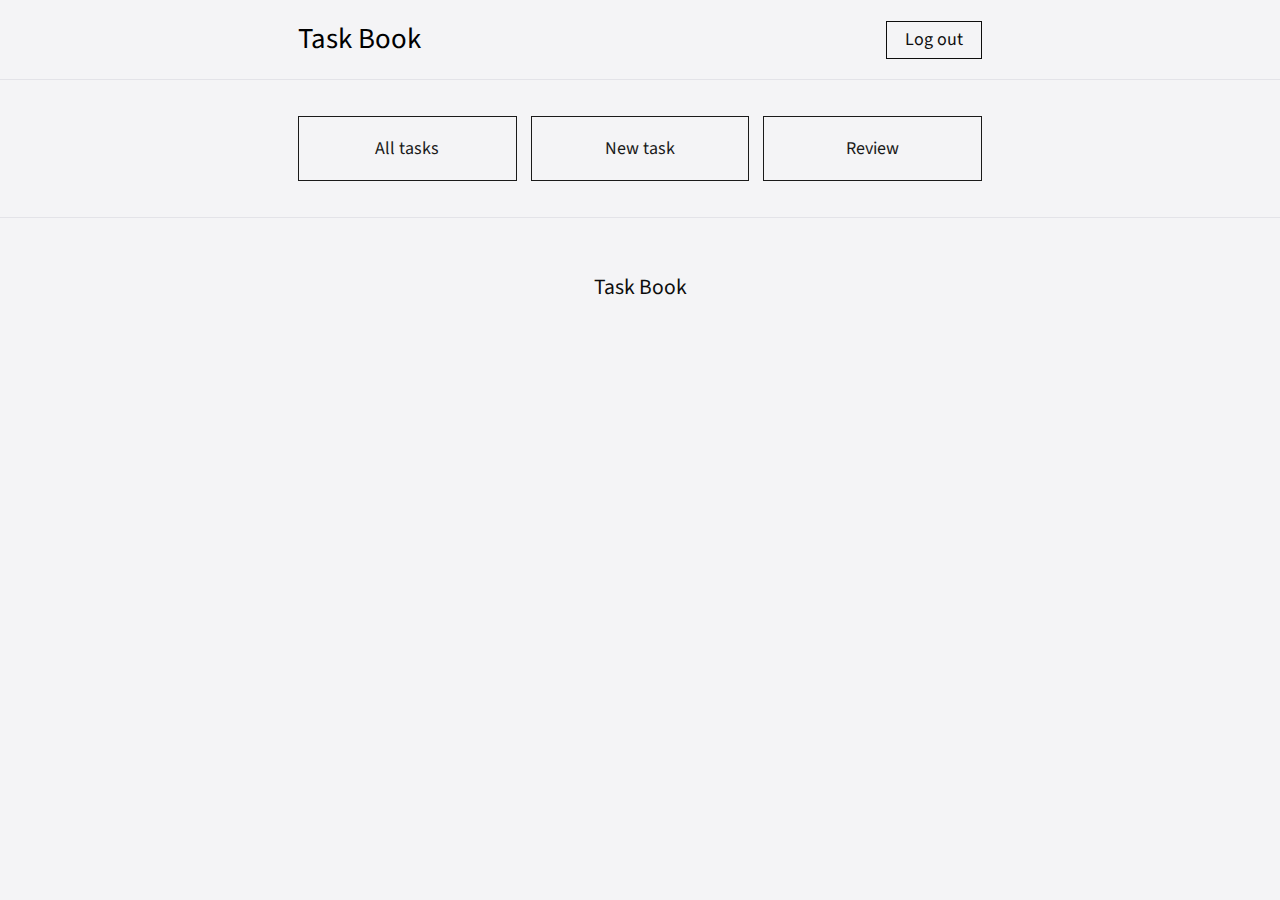
<file: TaskBookApp/index.html>
<!DOCTYPE html>
<html lang="en-US">

<head>
  <meta charset="UTF-8">
  <meta name="viewport" content="width=device-width, initial-scale=1">
  <title>View most recent tasks - Task Book</title>
  <link href="https://fonts.googleapis.com/css?family=Source+Sans+Pro:400,400i,600,600i" rel="stylesheet">
  <link rel="stylesheet" href="style-main.css" type="text/css" media="all">

  <script src="JS/main.js" type="module" defer></script>

</head>

<body>
  <a class="skip-link screen-reader-text" href="#content">Skip to content</a>

  <header class="masthead">
    <div class="site-header">
      <div class="site-branding">
        <div class="site-title"><a href="/">Task Book</a></div>
      </div><!-- .site-title -->
      <div class="logout">
        <button id="logout" class="logout-button">Log out</button>
      </div><!-- .logout -->
    </div><!-- .centered -->
  </header><!-- .masthead -->

  <nav class="site-nav">
    <ul>
      <li>
        <a href="/">All tasks</a>
      </li>
      <li>
        <a href="newtask.html">New task</a>
      </li>
      <li>
        <a href="review.html">Review</a>
      </li>
    </ul>
  </nav><!-- .site-nav -->

  <main class="main-area">

    <nav class="task-list">
			<ul>
      </ul>
      <div class="loader" style="display: none"><img src="JS/spinner.svg"></div>
    </nav><!-- .task-list -->
    
    <button class="more" style="display: none">Load more tasks</button>

  </main><!-- .main-area -->


  <footer class="footer">
    <section class="footer-widgets centered">
      <div class="footer-title">Task Book</div>
    </section><!-- .footer-widgets -->
  </footer><!-- .footer -->


</body>

</html>
</file>
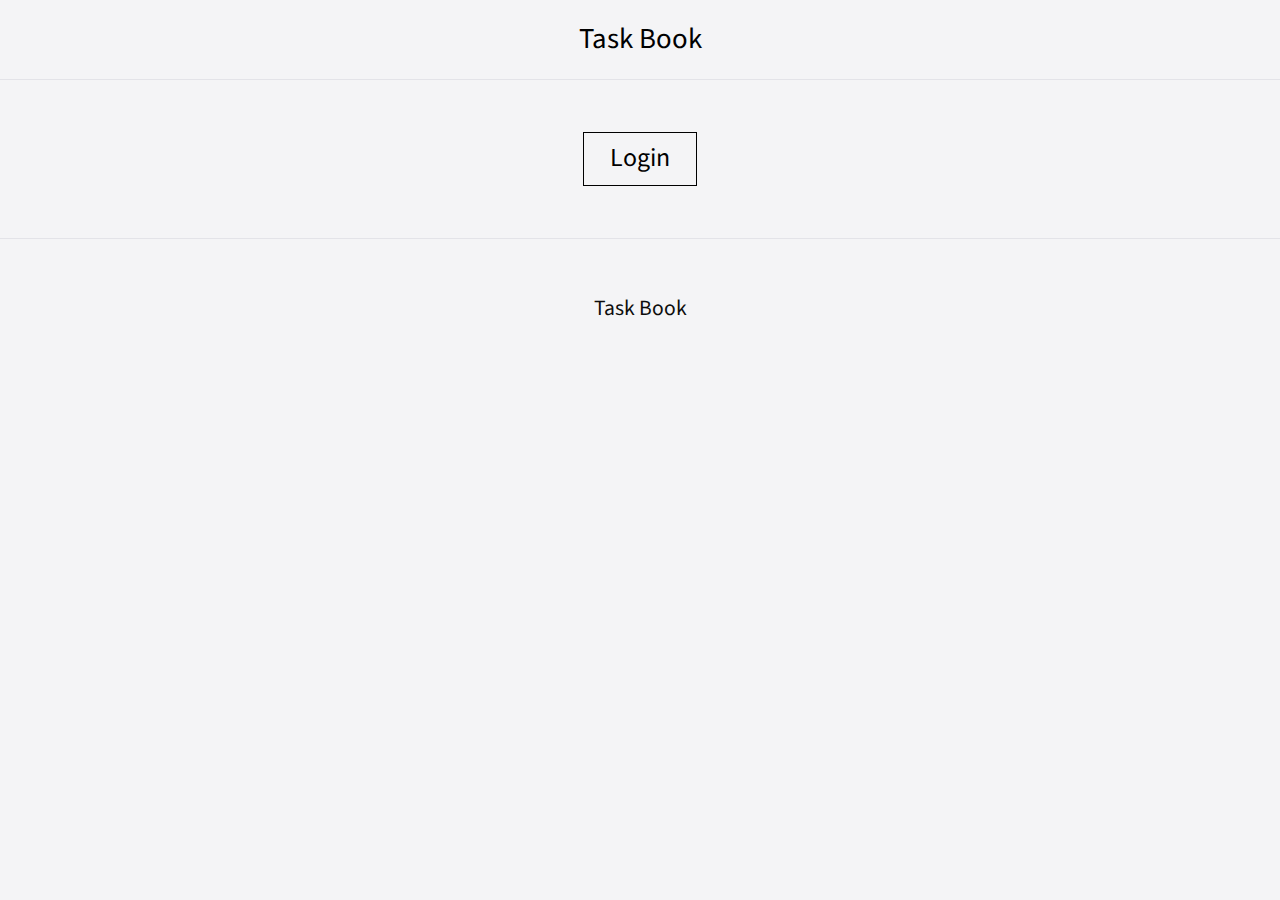
<file: TaskBookApp/login.html>
<!DOCTYPE html>
<html lang="en-US">

<head>
  <meta charset="UTF-8">
  <meta name="viewport" content="width=device-width, initial-scale=1">
  <title>Task Book Login</title>
  <link href="https://fonts.googleapis.com/css?family=Source+Sans+Pro:400,400i,600,600i" rel="stylesheet">
  <link rel="stylesheet" href="style-main.css" type="text/css" media="all">

  <script src="JS/login.js" type="module" defer></script>

</head>

<body class="index">
  <a class="skip-link screen-reader-text" href="#content">Skip to content</a>

  <header class="masthead">
    <div class="site-header">
      <div class="site-branding">
        <div class="site-title"><a href="/">Task Book</a></div>
      </div><!-- .site-title -->
    </div><!-- .centered -->
  </header><!-- .masthead -->


  <main class="main-area">

    <div class="login">
      <button id="login" class="login-button login">Login</button>
    </div><!-- .post centered -->

  </main><!-- .main-area -->

  <footer class="footer">
    <section class="footer-widgets centered">
      <div class="footer-title">Task Book</div>
    </section><!-- .footer-widgets -->
  </footer><!-- .footer -->

</body>

</html>
</file>
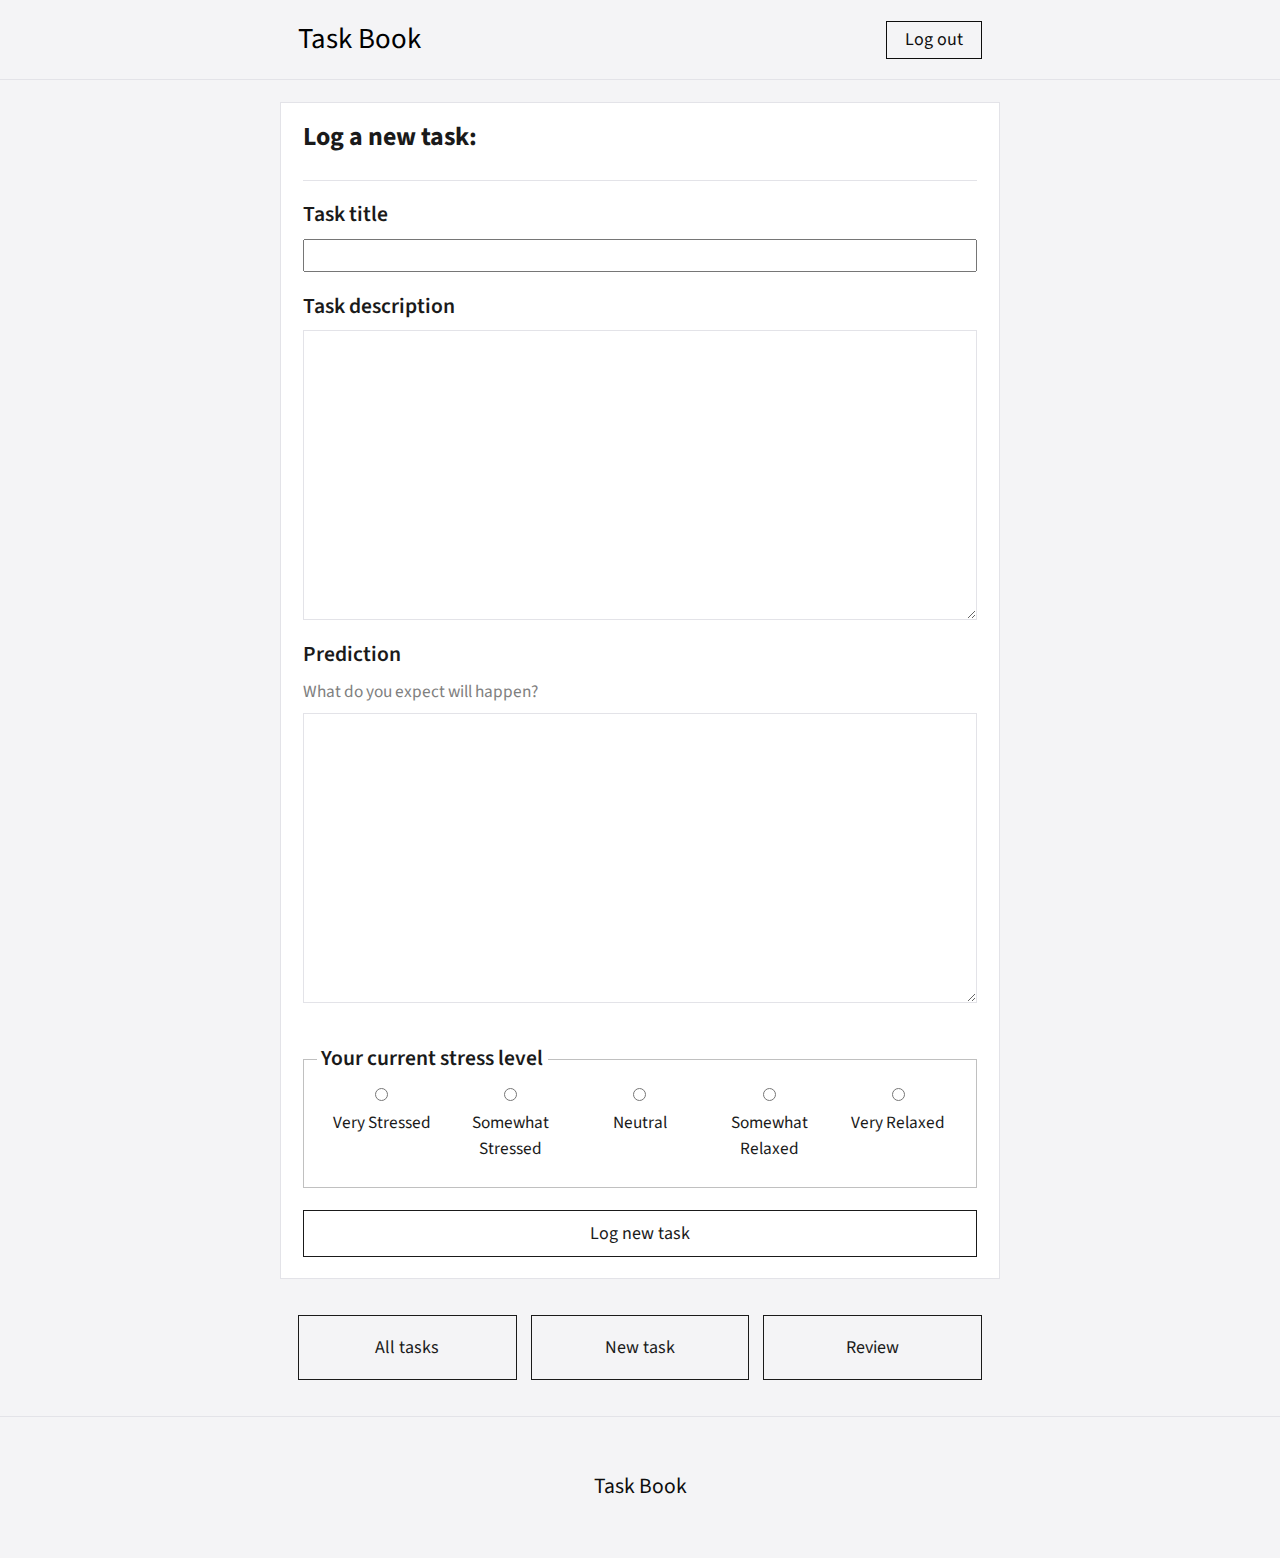
<file: TaskBookApp/newtask.html>
<!DOCTYPE html>
<html lang="en-US">

<head>
  <meta charset="UTF-8">
  <meta name="viewport" content="width=device-width, initial-scale=1">
  <title>Log a new task - Task Book</title>
  <link href="https://fonts.googleapis.com/css?family=Source+Sans+Pro:400,400i,600,600i" rel="stylesheet">
  <link rel="stylesheet" href="style-main.css" type="text/css" media="all">

  <script src="JS/single.js" type="module" defer></script>

</head>

<body>
  <a class="skip-link screen-reader-text" href="#content">Skip to content</a>

  <header class="masthead">
    <div class="site-header">
      <div class="site-branding">
        <div class="site-title"><a href="/">Task Book</a></div>
      </div><!-- .site-title -->
      <div class="logout">
        <button id="logout" class="logout-button">Log out</button>
      </div><!-- .logout -->
    </div><!-- .centered -->
  </header><!-- .masthead -->

  <main class="main-area single-task">
    <article class="task">
      <h2 class="task-title">Log a new task:</h2>
      <form id="task-form" method="POST">
        <label for="title">
          <span class="label">Task title</span>
          <input type="text" name="title" required></input>
        </label>
        <label for="description">
          <span class="label">Task description</span>
          <textarea name="description" rows="10" cols="50" minlength="20" required></textarea>
        </label>
        <label for="prediction">
          <span class="label">Prediction</span>
          <span class="field-description">What do you expect will happen?</span>
          <textarea name="prediction" rows="10" cols="50" minlength="20" required></textarea>
        </label>
        <fieldset class="stress-level">
            <legend class="label">Your current stress level</legend>
            <label for="1">
              <input type="radio" name="pre-level" value="1" id="1" required>
              <span>Very Stressed</span>
            </label>
            <label for="2">
              <input type="radio" name="pre-level" value="2" id="2" required>
              <span>Somewhat Stressed</span>
            </label>
            <label for="3">
              <input type="radio" name="pre-level" value="3" id="3" required>
              <span>Neutral</span>
            </label>
            <label for="4">
              <input type="radio" name="pre-level" value="4" id="4" required>
              <span>Somewhat Relaxed</span>
            </label>
            <label for="5">
              <input type="radio" name="pre-level" value="5" id="5" required>
              <span>Very Relaxed</span>
            </label>
          </fieldset>
          <input type="submit" value="Log new task">
      </form>
    </article><!-- .task -->
  </main><!-- .main-area -->

  <nav class="site-nav">
    <ul>
      <li>
        <a href="/">All tasks</a>
      </li>
      <li>
        <a href="newtask.html">New task</a>
      </li>
      <li>
        <a href="review.html">Review</a>
      </li>
    </ul>
  </nav><!-- .site-nav -->

  <footer class="footer">
    <section class="footer-widgets centered">
      <div class="footer-title">Task Book</div>
    </section><!-- .footer-widgets -->
  </footer><!-- .footer -->

  </body>

</html>
</file>
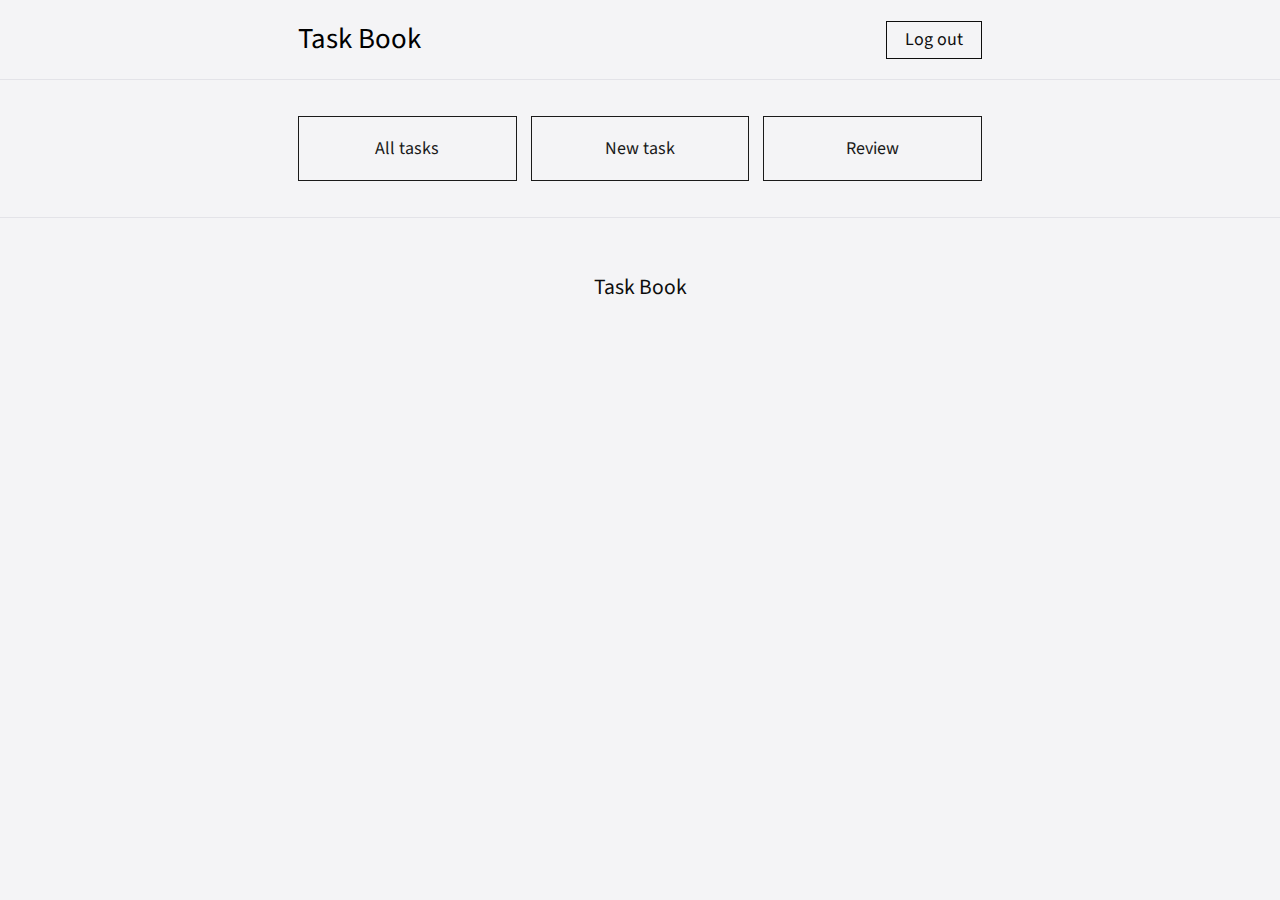
<file: TaskBookApp/single.html>
<!DOCTYPE html>
<html lang="en-US">

<head>
  <meta charset="UTF-8">
  <meta name="viewport" content="width=device-width, initial-scale=1">
  <title>View a single task - Task Book</title>
  <link href="https://fonts.googleapis.com/css?family=Source+Sans+Pro:400,400i,600,600i" rel="stylesheet">
  <link rel="stylesheet" href="style-main.css" type="text/css" media="all">

  <script src="JS/single.js" type="module" defer></script>

</head>

<body>
  <a class="skip-link screen-reader-text" href="#content">Skip to content</a>

  <header class="masthead">
    <div class="site-header">
      <div class="site-branding">
        <div class="site-title"><a href="/">Task Book</a></div>
      </div><!-- .site-title -->
      <div class="logout">
        <button id="logout" class="logout-button">Log out</button>
      </div><!-- .logout -->
    </div><!-- .centered -->
  </header><!-- .masthead -->

  <main class="main-area single-task">
    <div class="loader" style="display: none"><img src="JS/spinner.svg" ></div>
  </main><!-- .main-area -->

  <nav class="site-nav">
    <ul>
      <li>
        <a href="/">All tasks</a>
      </li>
      <li>
        <a href="newtask.html">New task</a>
      </li>
      <li>
        <a href="review.html">Review</a>
      </li>
    </ul>
  </nav><!-- .site-nav -->

  <footer class="footer">
    <section class="footer-widgets centered">
      <div class="footer-title">Task Book</div>
    </section><!-- .footer-widgets -->
  </footer><!-- .footer -->


</body>

</html>
</file>
<file: TaskBookApp/style-main.css>
/*--------------------------------------------------------------
CSS Reset
--------------------------------------------------------------*/
html {
	font-family: sans-serif;
	-webkit-text-size-adjust: 100%;
	-ms-text-size-adjust:     100%;
}

body {
	margin: 0;
	color: hsl(0, 0%, 10%);
	background-color: #f4f4f6;
}

article,
aside,
details,
figcaption,
figure,
footer,
header,
main,
menu,
nav,
section,
summary {
	display: block;
}

audio,
canvas,
progress,
video {
	display: inline-block;
	vertical-align: baseline;
}

audio:not([controls]) {
	display: none;
	height: 0;
}

[hidden],
template {
	display: none;
}

a {
	background-color: transparent;
}

a:active,
a:hover {
	outline: 0;
}

abbr[title] {
	border-bottom: 1px dotted;
}

b,
strong {
	font-weight: bold;
}

dfn {
	font-style: italic;
}

h1 {
	font-size: 2em;
	margin: 0.67em 0;
}

mark {
	background: #ff0;
	color: #000;
}

small {
	font-size: 80%;
}

sub,
sup {
	font-size: 75%;
	line-height: 0;
	position: relative;
	vertical-align: baseline;
}

sup {
	top: -0.5em;
}

sub {
	bottom: -0.25em;
}

img {
	display: block;
	border: 0;
	width: 100%;
	height: auto;
}

svg:not(:root) {
	overflow: hidden;
}

figure {
	margin: 0;
}

hr {
	box-sizing: content-box;
	height: 0;
}

pre {
	overflow: auto;
}

code,
kbd,
pre,
samp {
	font-family: monospace, monospace;
	font-size: 1em;
}

button,
input,
optgroup,
select,
textarea {
	color: inherit;
	font: inherit;
	margin: 0;
}

button {
	overflow: visible;
}

button,
select {
	text-transform: none;
}

button,
html input[type="button"],
input[type="reset"],
input[type="submit"] {
	-webkit-appearance: button;
	cursor: pointer;
}

button[disabled],
html input[disabled] {
	cursor: default;
}

button::-moz-focus-inner,
input::-moz-focus-inner {
	border: 0;
	padding: 0;
}

input {
	line-height: normal;
}

input[type="checkbox"],
input[type="radio"] {
	box-sizing: border-box;
	padding: 0;
}

input[type="number"]::-webkit-inner-spin-button,
input[type="number"]::-webkit-outer-spin-button {
	height: auto;
}

input[type="search"] {
	-webkit-appearance: textfield;
	box-sizing: content-box;
}

input[type="search"]::-webkit-search-cancel-button,
input[type="search"]::-webkit-search-decoration {
	-webkit-appearance: none;
}

fieldset {
	border: 1px solid #c0c0c0;
	margin: 0 2px;
	padding: 0.35em 0.625em 0.75em;
}

legend {
	border: 0;
	padding: 0;

}

textarea {
	overflow: auto;
}

optgroup {
	font-weight: bold;
}

table {
	border-collapse: collapse;
	border-spacing: 0;
}

td,
th {
	padding: 0;
}

/*--------------------------------------------------------------
Accessibility
--------------------------------------------------------------*/
/* Text meant only for screen readers */
.screen-reader-text {
	clip: rect(1px, 1px, 1px, 1px);
	position: absolute !important;
	height: 1px;
	width: 1px;
	overflow: hidden;
}

.screen-reader-text:hover,
.screen-reader-text:active,
.screen-reader-text:focus {
	background-color: #f1f1f1;
	border-radius: 3px;
	box-shadow: 0 0 2px 2px rgba(0, 0, 0, 0.6);
	clip: auto !important;
	color: #21759b;
	display: block;
	font-size: 14px;
	font-weight: bold;
	height: auto;
	left: 5px;
	line-height: normal;
	padding: 15px 23px 14px;
	text-decoration: none;
	top: 5px;
	width: auto;
	z-index: 100000; /* Above WP toolbar */
}

/*--------------------------------------------------------------
Layouts
--------------------------------------------------------------*/

.centered {
    margin: 0 auto;
    padding: 0 1em;
}

@media screen and (min-width: 45em) {
    .centered {
        max-width: 45em;
    }
}

/*--------------------------------------------------------------
Links
--------------------------------------------------------------*/

a {
	color: black;
	text-decoration: none;
}

a:hover,
a:focus {
	color: #193865;
}
/*--------------------------------------------------------------
Typography
--------------------------------------------------------------*/

body,
button,
input,
select,
textarea {
	font-family: 'Source Sans Pro', 'Helvetica', 'Arial', sans-serif;
	font-size: 18px;
	line-height: 1.5;
}

h1,
h2,
h3,
h4,
h5,
h6 {
	clear: both;
}

p {
	margin-bottom: 1.5em;
}

b,
strong {
	font-weight: bold;
}

dfn,
cite,
em,
i {
	font-style: italic;
}

blockquote {
	margin: 0 1.5em;
}

address {
	margin: 0 0 1.5em;
}

pre {
	background: #eee;
	font-family: "Courier 10 Pitch", Courier, monospace;
	font-size: 15px;
	font-size: 1.5rem;
	line-height: 1.6;
	margin-bottom: 1.6em;
	max-width: 100%;
	overflow: auto;
	padding: 1.6em;
}

code,
kbd,
tt,
var {
	font: 15px Monaco, Consolas, "Andale Mono", "DejaVu Sans Mono", monospace;
}

abbr,
acronym {
	border-bottom: 1px dotted #666;
	cursor: help;
}

mark,
ins {
	background: #fff9c0;
	text-decoration: none;
}

sup,
sub {
	font-size: 75%;
	height: 0;
	line-height: 0;
	position: relative;
	vertical-align: baseline;
}

sup {
	bottom: 1ex;
}

sub {
	top: .5ex;
}

small {
	font-size: 75%;
}

big {
	font-size: 125%;
}

/* Global layouts */
@media screen and (min-width: 700px) {
    .two-column {
        column-count: 2;
        column-gap: 2.4em;
    }
}

/* Global buttons */
.content-button {
	padding: .5em 1em;
	border: 3px solid #B51C35;
	/*border-radius: 10px;*/
	font-weight: 600;
}

a.content-button {
	color: black;
	text-decoration: none;
}

a.content-button:focus,
a.content-button:hover {
	background: #B51C35;
	color: #FFFCED;
}

/*--------------------------------------------------------------
Header styles
--------------------------------------------------------------*/

.masthead {
    background-color: hsl(240, 10%, 96%);
    border-bottom: 1px solid hsl(240, 10%, 90%);
	color: hsl(0, 0%, 5%);
}

.site-header {
	padding: 1em;
}

body:not(.index) .site-header {
	max-width: 38em;
	margin: 0 auto;
	display: flex;
	align-items: center;
	justify-content: space-between;
}

.site-title {
	margin: 0;
    font-size: 1.6em;
	font-weight: 400;
}

.index .site-title {
	text-align: center;
}

/*--------------------------------------------------------------
Login / logout buttons
--------------------------------------------------------------*/
#login,
#logout {
	padding: .25em 1em;
	background: transparent;
	border: solid;
	border-width: 1px;
}

#logout {
	color: hsl(0, 0%, 5%);
}

#logout:focus,
#logout:hover {
	color: white;
	background: hsl(0, 0%, 5%);
	border-color: hsl(0, 0%, 5%);
}

.login {
	display: flex;
	justify-content: center;
}

#login {
	margin: 2em;
	font-size: 1.2em;
	color: black;
}

/*--------------------------------------------------------------
Main layout
--------------------------------------------------------------*/
.content {

}

.main-area {
	margin: 0 auto;
	max-width: 33.3333em;
	font-size: 1.2em;
	line-height: 1.2em;
}

/*--------------------------------------------------------------
Loader overlay
--------------------------------------------------------------*/

/* AJAX spinner for slow connections */
.loader {
	display: flex;
	justify-content: center;
	margin: 2em auto;
	height: 1em;
	width: 1em;
    text-align: center;
	animation: spinner .6s linear infinite;
}

@keyframes spinner {
    to {transform: rotate(360deg);}
}


.nav-loader {
	display: none;
	position: relative;
	width: 100%;
}

.nav-loader .ajax-loader {
	margin: 2em auto;
}

li .ajax-loader {
	position: absolute;
	top: 1em;
	right: -.6em;
}

.loading  {
	opacity: .25;
}


/*--------------------------------------------------------------
Task list
--------------------------------------------------------------*/
.task-list {
	padding: 0;
}

.task-list ul {
	margin: 0;
	padding: 0;
	list-style-type: none;
}

.task-list li {
	position: relative;
	margin: 0;
	padding: 0;
}

.task-list a {
	display: block;
	padding: 1em;
	color: hsl(0, 0%, 20%);
	background: white;
	border-bottom: 1px solid hsl(240, 10%, 90%);
}

@media screen and (min-width: 35em) {
	.task-list a {
		display: grid;
		grid-template-columns: 1fr 6em;
		grid-template-rows: 1fr 1fr;
		align-items: center;
	}
}

@media screen and (min-width: 45em) {
	.task-list a {
		margin: 1em 0;
		border: 1px solid hsl(240, 10%, 70%);
	}
	
	.task-list a.completed {
		border: 1px solid hsl(240, 10%, 90%);
	}

	.task-list a:focus,
	.task-list a:hover {
		margin: -3px;
		border: 4px solid hsl(240, 10%, 70%);
	}
}

.task-title {
	grid-column: 1/2;
	grid-row: 1/2;
	margin: 0;
	padding-bottom: .3em;
	font-size: 1.2em;
}

.task-date {
	grid-column: 1/2;
	grid-row: 2/3;
	font-size: .8em;
	color: hsl(0, 0%, 50%);
}

.task-status {
	display: inline-block;
	margin-top: .6em;
	padding: 0.2em 1em;
	font-size: .8em;
	background:#eabd0d;
	border-radius: 3px;
}

.completed .task-status {
	color: white;
	background: #1aa41a;
}

@media screen and (min-width: 35em) {
	.task-status {
		grid-column: 2/3;
		grid-row: 1/3;
		text-align: center;
		display: block;
		margin-top: 0;
		padding: .2em;
	}
}


/*--------------------------------------------------------------
Single task
--------------------------------------------------------------*/
.task {
	padding: 1em;
	background: white;
}

@media screen and (min-width: 45em) {
	.task {
		margin: 1em 0;
		border: 1px solid hsl(240, 10%, 90%);
	}
}

.task-sub {
	padding-bottom: .4em;
	font-size: 1em;
	border-bottom: 1px solid hsl(240, 10%, 90%);
}

.task-block,
.level {
	font-size: .8em;
}


/*--------------------------------------------------------------
Forms
--------------------------------------------------------------*/
#task-form {
	display: flex;
	flex-direction: column;
	margin-top: 1em;
	padding-top: 1em;
	border-top: 1px solid hsl(240, 10%, 90%);
}

label[for="title"],
label[for="description"],
label[for="prediction"],
label[for="outcome"] {
	display: flex;
	flex-direction: column;
	justify-items: stretch;
	margin-bottom: 1em;
}

.label {
	padding-bottom: .5em;
	font-weight: 600;
}

.field-description {
	padding-bottom: .5em;
	font-size: .8em;
	color: hsl(0, 0%, 50%);
}

textarea {
	padding: .5em;
	border: 1px solid hsl(240, 10%, 90%);
}

.stress-level {
	display: flex;
	margin: 1em 0;
}

.stress-level label {
	padding: .5em 0;
	font-size: .8em;
	display: flex;
	flex-direction: column;
	align-items: center;
	width: 20%;
	text-align: center;
}

input[type="radio"] {
	margin-bottom: .5em;
}

legend.label {
	padding: 0 .2em;
}

#task-form input[type="submit"] {
	padding: .5em 1em;
	color: hsl(0, 0%, 10%);
	border: 1px solid hsl(0, 0%, 10%);
	background: transparent;
}

#task-form input[type="submit"]:focus,
#task-form input[type="submit"]:hover {
	color: white;
	background: hsl(0, 0%, 10%)
}
/*--------------------------------------------------------------
Site action navigation
--------------------------------------------------------------*/

.site-nav {
	max-width: 40em;
	margin: 2em auto;
}

.site-nav ul {
	display: flex;
	justify-content: space-between;
	margin: 0 1em;
	padding: 0;
	list-style-type: none;
}


.site-nav li {
	width: 32%;
	text-align: center;
}

.site-nav a {
	display: block;
	padding: 1em;
	font-size: 1em;
	color: hsl(0, 0%, 10%);
	border: 1px solid hsl(0, 0%, 10%);
}

.site-nav a:focus,
.site-nav a:hover {
	color: white;
	background-color: hsl(0, 0%, 10%);
}

/*--------------------------------------------------------------
Footer styles
--------------------------------------------------------------*/

.footer {
    padding: 3em;
	color: hsl(0, 0%, 5%);
	text-align: center;
	border-top: 1px solid hsl(240, 10%, 90%);
}

.footer-title {
	font-size: 1.2em;

}
.footer p {
	font-weight: normal;
}
</file>
